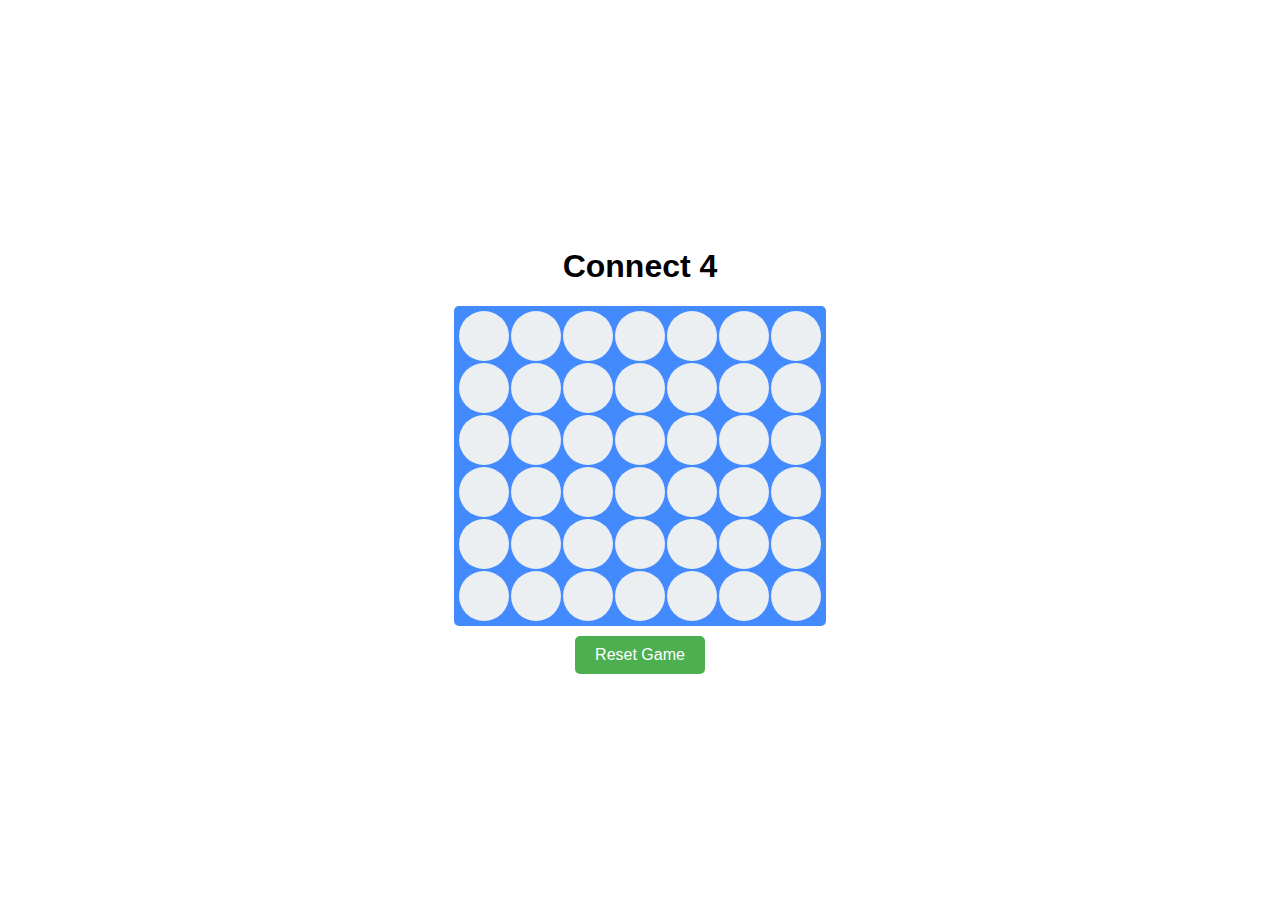
<file: colormatch/index.html>
<!DOCTYPE html>
<html lang="en">
<head>
<meta charset="UTF-8">
<meta name="viewport" content="width=device-width, initial-scale=1.0">
<title>Connect 4</title>
<link rel="stylesheet" href="styles.css">
</head>
<body>
<div class="container">
  <h1>Connect 4</h1>
  <div id="board" class="board"></div>
  <div id="message" class="message"></div>
  <button id="resetBtn" class="reset-btn">Reset Game</button>
</div>
<script src="script.js"></script>
</body>
</html>
</file>
<file: colormatch/styles.css>
body {
    font-family: Arial, sans-serif;
    display: flex;
    justify-content: center;
    align-items: center;
    height: 100vh;
    margin: 0;
  }
  
  .container {
    text-align: center;
  }
  
  .board {
    display: grid;
    grid-template-columns: repeat(7, 50px);
    grid-template-rows: repeat(6, 50px);
    gap: 2px;
    background-color: #448AFF;
    padding: 5px;
    border-radius: 5px;
    margin-bottom: 10px;
  }
  
  .board div {
    width: 50px;
    height: 50px;
    background-color: #ECEFF1;
    border-radius: 50%;
    cursor: pointer;
  }
  
  .message {
    font-size: 24px;
    font-weight: bold;
    margin-bottom: 10px;
  }
  
  .reset-btn {
    padding: 10px 20px;
    font-size: 16px;
    background-color: #4CAF50;
    color: white;
    border: none;
    border-radius: 5px;
    cursor: pointer;
  }
  
  .reset-btn:hover {
    background-color: #45a049;
  }
</file>
